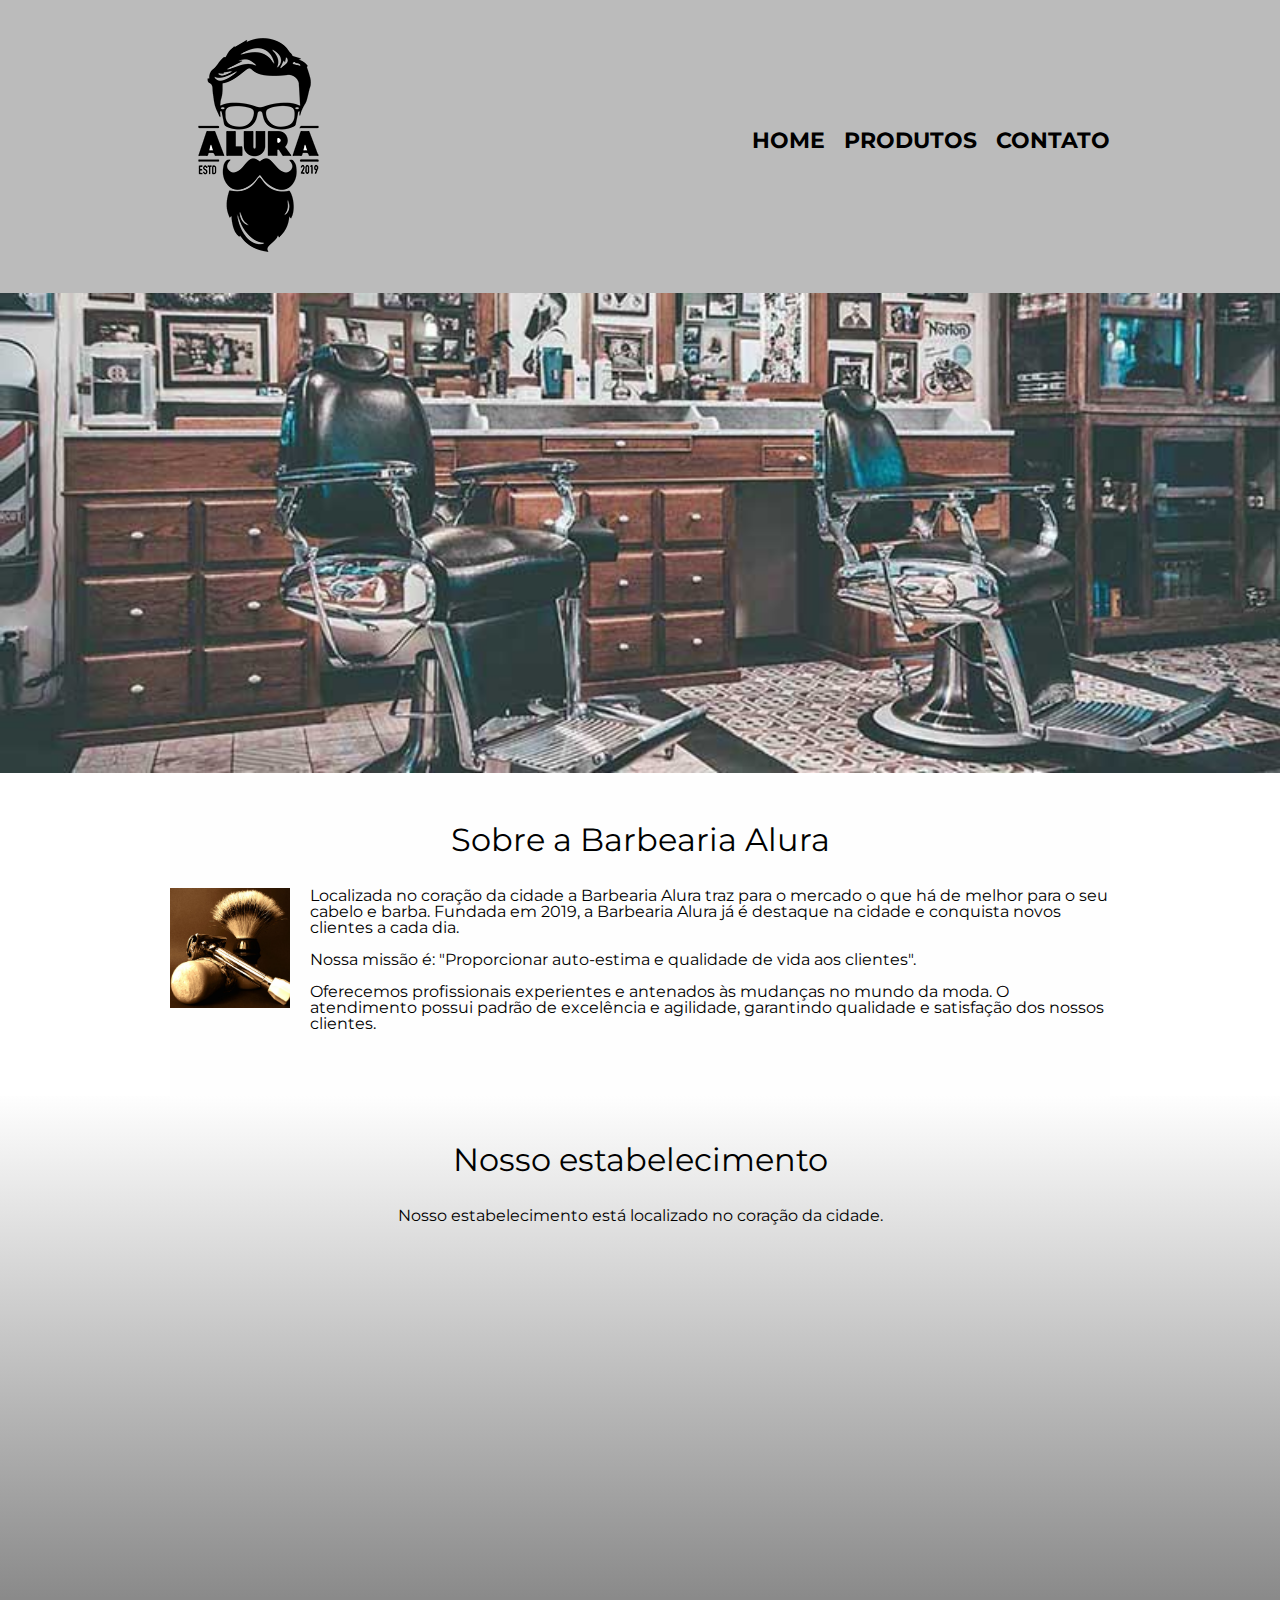
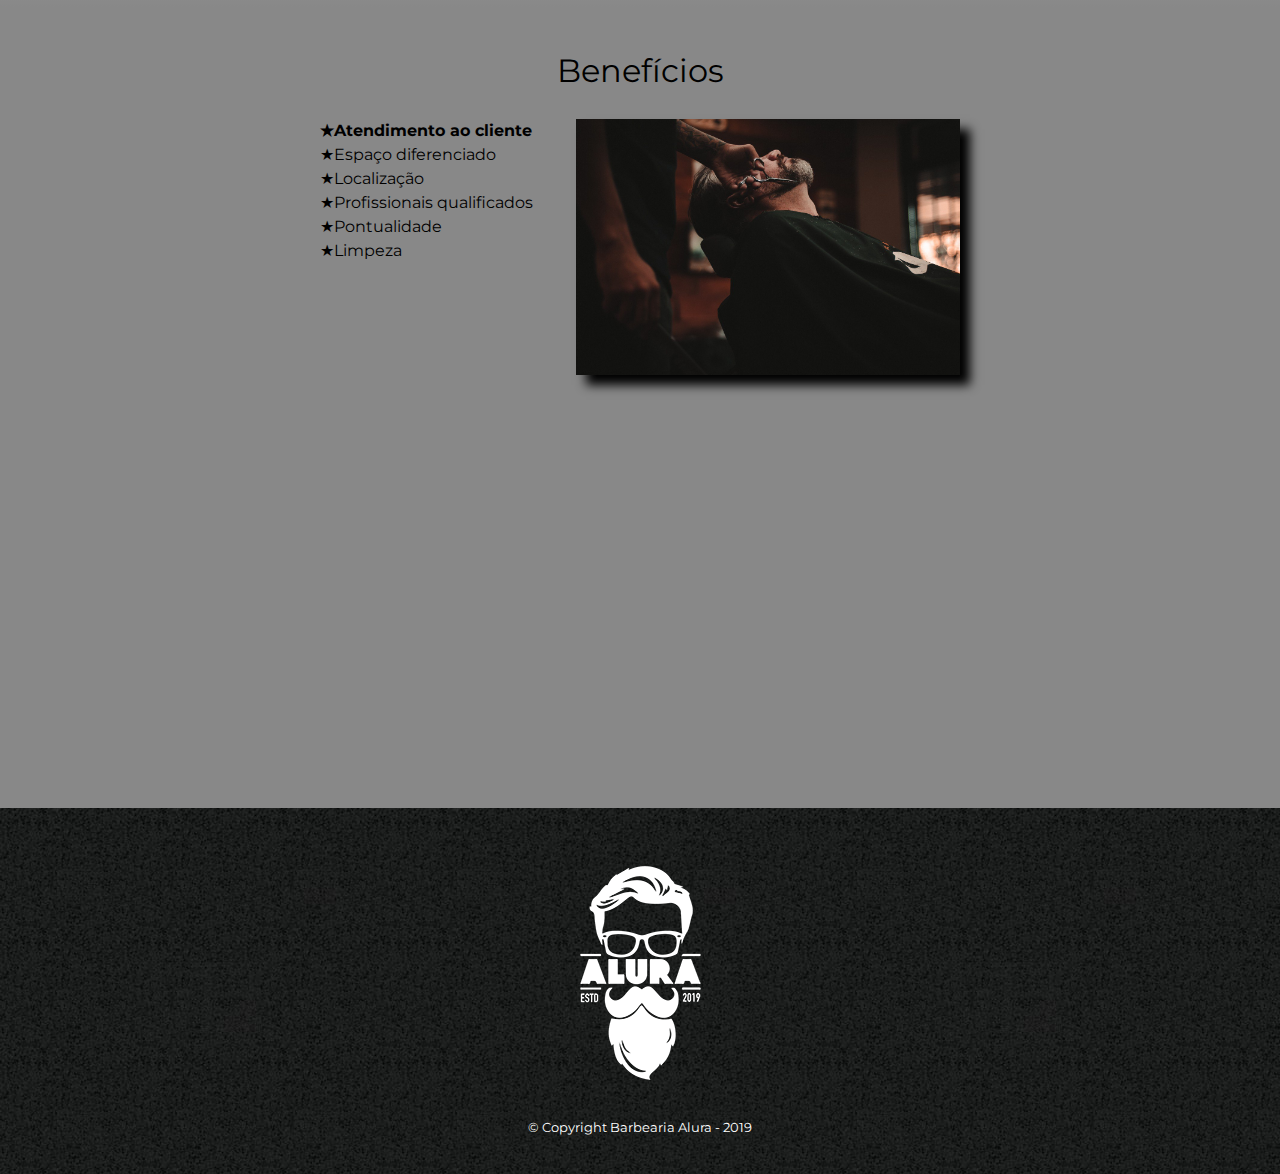
<file: Curso boticário/HTML5 e CSS3/index.html>
<!DOCTYPE html>
<html lang="pt-br">
    <head>
        <meta charset="UTF-8">
        <meta name="viewport" content="width=device-width">
        <title>Barbearia Alura</title>
        <link rel="stylesheet" href="reset.css">
        <link rel="stylesheet" href="style.css">
        <link href='https://fonts.googleapis.com/css?family=Montserrat' rel='stylesheet'>
    </head>
    <body>
        <header>
            <div class="caixa">
                <h1><img src="logo.png"></h1>
                <nav>
                    <ul>
                        <li class="navegacao"><a href="index.html">Home</a></li>
                        <li class="navegacao"><a href="produtos.html">Produtos</a></li>
                        <li class="navegacao"><a href="contato.html">Contato</a></li>
                    </ul>
                </nav>
            </div>
            
        </header>

        <img src="banner.jpg" class="banner">
        <main>
            <section class="principal">
                <h2 class="titulo-principal">Sobre a Barbearia Alura</h2>
                
                <img src="utensilios.jpg" alt="Utensilios de um Barbeiro" class="utensilios">
                <p>Localizada no coração da cidade a <strong>Barbearia Alura</strong> traz para o mercado o que há de melhor para o seu cabelo e barba. Fundada em 2019, a Barbearia Alura já é destaque na cidade e conquista novos clientes a cada dia.</p>
            
                <p id="missao"><em>Nossa missão é: <strong>"Proporcionar auto-estima e qualidade de vida aos clientes"</strong>.</em></p>
            
                <p>Oferecemos profissionais experientes e antenados às mudanças no mundo da moda. O atendimento possui padrão de excelência e agilidade, garantindo qualidade e satisfação dos nossos clientes.</p>
            </section>
            <section class="mapa">
                <h3 class="titulo-principal">Nosso estabelecimento</h3>
                <p>Nosso estabelecimento está localizado no coração da cidade.</p>
                <div class="mapa-conteudo"><iframe src="https://www.google.com/maps/embed?pb=!1m18!1m12!1m3!1d3657.1065561985406!2d-46.65609416511231!3d-23.5646162!2m3!1f0!2f0!3f0!3m2!1i1024!2i768!4f13.1!3m3!1m2!1s0x94ce59541c6c79c3%3A0x36b90a85f0f8cb33!2sGrupo%20Alura!5e0!3m2!1spt-BR!2sbr!4v1675262236628!5m2!1spt-BR!2sbr" width="100%" height="300" style="border:0;" allowfullscreen="" loading="lazy" referrerpolicy="no-referrer-when-downgrade"></iframe></div>
            </section>
            <section class="beneficios">
                <div class="conteudo-beneficios">
                    <h3 class="titulo-principal">Benefícios</h3>
                    <ul class="lista-beneficios">
                        <li class="item">Atendimento ao cliente</li>
                        <li class="item">Espaço diferenciado</li>
                        <li class="item">Localização</li>
                        <li class="item">Profissionais qualificados</li>
                        <li class="item">Pontualidade</li>
                        <li class="item">Limpeza</li>
                    </ul><img src="beneficios.jpg" class="imagem-beneficios">
                </div>
                
                <div class="video">
                <iframe width="100%" height="315" src="https://www.youtube.com/embed/SiGcMX5CVdk" title="YouTube video player" frameborder="0" allow="accelerometer; autoplay; clipboard-write; encrypted-media; gyroscope; picture-in-picture; web-share" allowfullscreen></iframe>
                </div>
            </section>
        </main>
    
        <footer>
            <img src="logo-branco.png" alt="Logo da Barbearia Alura">
            <p class="copyright"> &copy; Copyright Barbearia Alura - 2019</p>
        </footer>
    </body>
</html>
</file>
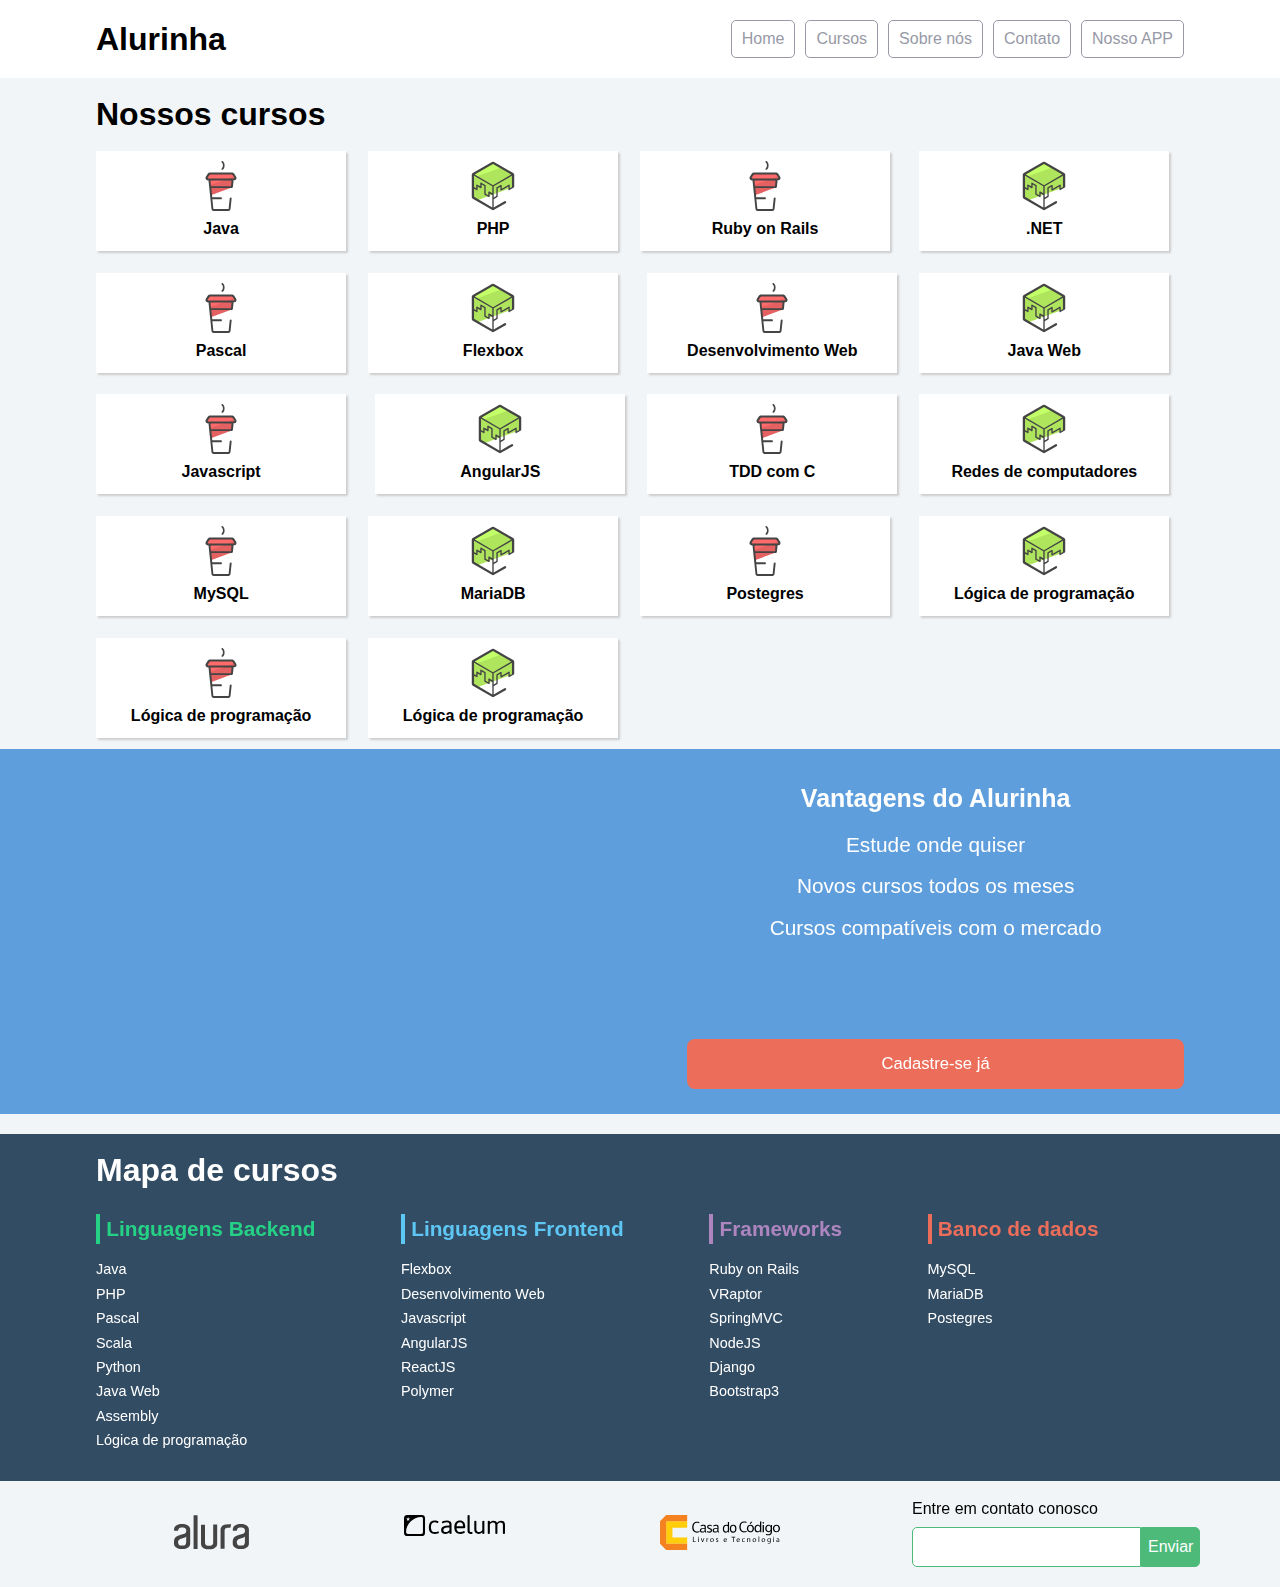
<file: Curso boticário/Flexbox/posicione-elementos-com-flexbox-809f39a39e473c574e3c6d9d9929626f8d1352fa/index.html>
<!doctype html>
<html>
<head>
	<meta charset="utf-8">
	<meta name="viewport" content="width=device-width, initial-scale=1">
	<title>Alurinha | Cursos online</title>
	<link rel="stylesheet" href="css/reset.css">
	<link rel="stylesheet" href="css/style.css">
	<link rel="stylesheet" href="css/flexbox.css">
</head>
<body>

	<header class="cabecalhoPrincipal">
		<div class="container">
			<h1 class="cabecalhoPrincipal-titulo">
				<a href="#">Alurinha</a>
			</h1>

			<nav class="cabecalhoPrincipal-nav">
				<a class="cabecalhoPrincipal-nav-link" href="#">Home</a>
				<a class="cabecalhoPrincipal-nav-link" href="#">Cursos</a>
				<a class="cabecalhoPrincipal-nav-link" href="#">Sobre nós</a>
				<a class="cabecalhoPrincipal-nav-link" href="#">Contato</a>
				<a class="cabecalhoPrincipal-nav-link cabecalhoPrincipal-nav-link-app" href="#">Nosso APP</a>
			</nav>
		</div>

	</header>

	<main class="conteudoPrincipal">
		<div class="container">
			<h2 class="subtitulo">Nossos cursos</h2>

			<nav>
				<ul class="conteudoPrincipal-cursos">
					<li class="conteudoPrincipal-cursos-link"><a href="#">Java</a></li>
					<li class="conteudoPrincipal-cursos-link"><a href="#">PHP</a></li>
					<li class="conteudoPrincipal-cursos-link"><a href="#">Ruby on Rails</a></li>
					<li class="conteudoPrincipal-cursos-link"><a href="#">.NET</a></li>
					<li class="conteudoPrincipal-cursos-link"><a href="#">Pascal</a></li>
					<li class="conteudoPrincipal-cursos-link"><a href="#">Flexbox</a></li>
					<li class="conteudoPrincipal-cursos-link"><a href="#">Desenvolvimento Web</a></li>
					<li class="conteudoPrincipal-cursos-link"><a href="#">Java Web</a></li>
					<li class="conteudoPrincipal-cursos-link"><a href="#">Javascript</a></li>
					<li class="conteudoPrincipal-cursos-link"><a href="#">AngularJS</a></li>
					<li class="conteudoPrincipal-cursos-link"><a href="#">TDD com C</a></li>
					<li class="conteudoPrincipal-cursos-link"><a href="#">Redes de computadores</a></li>
					<li class="conteudoPrincipal-cursos-link"><a href="#">MySQL</a></li>
					<li class="conteudoPrincipal-cursos-link"><a href="#">MariaDB</a></li>
					<li class="conteudoPrincipal-cursos-link"><a href="#">Postegres</a></li>
					<li class="conteudoPrincipal-cursos-link"><a href="#">Lógica de programação</a></li>
					<li class="conteudoPrincipal-cursos-link"><a href="#">Lógica de programação</a></li>
					<li class="conteudoPrincipal-cursos-link"><a href="#">Lógica de programação</a></li>
				</ul>
			</nav>
		</div>

		<section class="videoSobre">
			<div class="container">
				<iframe class="videoSobre-video" width="560" height="315" src="https://www.youtube.com/embed/bIlOsJzBVaY?list=PLh2Y_pKOa4UcF1BYPJR3EIMRi3nWAUxIp" frameborder="0" allowfullscreen></iframe>
				
				<div class="videoSobre-sobre">
					<h2 class="videoSobre-sobre-title">Vantagens do Alurinha</h2>
					<ul class="videoSobre-sobre-list">
						<li class="videoSobre-sobre-item">Estude onde quiser</li>
						<li class="videoSobre-sobre-item">Novos cursos todos os meses</li>
						<li class="videoSobre-sobre-item">Cursos compatíveis com o mercado</li>
					</ul>
					<button class="videoSobre-button">Cadastre-se já</button>
				</div>
			</div>
		</section>

	</main>

	<footer class="rodapePrincipal">
		<div class="container">

			<section class="rodapePrincipal-navMap">
				<h3 class="subtitulo">Mapa de cursos</h3>
				<nav class="rodapePrincipal-navMap-list">

					<h4 class="navmap-list-title navmap-list-title-backend">Linguagens Backend</h4>
					<a class="rodapePrincipal-navMap-link" href="#">Java</a>
					<a class="rodapePrincipal-navMap-link" href="#">PHP</a>
					<a class="rodapePrincipal-navMap-link" href="#">Pascal</a>
					<a class="rodapePrincipal-navMap-link" href="#">Scala</a>
					<a class="rodapePrincipal-navMap-link" href="#">Python</a>
					<a class="rodapePrincipal-navMap-link" href="#">Java Web</a>
					<a class="rodapePrincipal-navMap-link" href="#">Assembly</a>
					<a class="rodapePrincipal-navMap-link" href="#">Lógica de programação</a>

					<h4 class="navmap-list-title navmap-list-title-frontend">Linguagens Frontend</h4>
					<a class="rodapePrincipal-navMap-link" href="#">Flexbox</a>
					<a class="rodapePrincipal-navMap-link" href="#">Desenvolvimento Web</a>
					<a class="rodapePrincipal-navMap-link" href="#">Javascript</a>
					<a class="rodapePrincipal-navMap-link" href="#">AngularJS</a>
					<a class="rodapePrincipal-navMap-link" href="#">ReactJS</a>
					<a class="rodapePrincipal-navMap-link" href="#">Polymer</a>
					
					<h4 class="navmap-list-title navmap-list-title-framework">Frameworks</h4>
					<a class="rodapePrincipal-navMap-link" href="#">Ruby on Rails</a>
					<a class="rodapePrincipal-navMap-link" href="#">VRaptor</a>
					<a class="rodapePrincipal-navMap-link" href="#">SpringMVC</a>
					<a class="rodapePrincipal-navMap-link" href="#">NodeJS</a>
					<a class="rodapePrincipal-navMap-link" href="#">Django</a>
					<a class="rodapePrincipal-navMap-link" href="#">Bootstrap3</a>

					<h4 class="navmap-list-title navmap-list-title-bancoDeDados">Banco de dados</h4>
					<a class="rodapePrincipal-navMap-link" href="#">MySQL</a>
					<a class="rodapePrincipal-navMap-link" href="#">MariaDB</a>
					<a class="rodapePrincipal-navMap-link" href="#">Postegres</a>

				</nav>
			</section>

		</div>

		<section class="rodapePrincipal-patrocinadores">
			<div class="container">
				<ul class="rodapePrincipal-patrocinadores-list">
					<li>
						<a class="rodapePrincipal-patrocinadores-list-link patrocinadores-list-link-alura" href="#">
							<img src="img/logos/alura.svg" alt="Logo da Alura">
						</a>
					</li>
					<li>
						<a class="rodapePrincipal-patrocinadores-list-link patrocinadores-list-link-caelum" href="#">
							<img src="img/logos/caelum.svg" alt="Logo da Caelum">
						</a>
					</li>
					<li>
						<a class="rodapePrincipal-patrocinadores-list-link patrocinadores-list-link-casaDoCodigo" href="#">
							<img src="img/logos/cdc.svg" alt="Logo da Casa do Código">
						</a>
					</li>
				</ul>
				<form class="rodapePrincipal-contatoForm" action="#">
					<fieldset>
						<legend class="rodapePrincipal-contatoForm-legend" for="email-contato">Entre em contato conosco</legend>
						<div class="rodapePrincipal-contatoForm-fieldset"> 
							<input class="rodapePrincipal-contatoForm-emailInput" type="email" name="email-contato" id="email-contato">
							<button class="rodapePrincipal-contatoForm-submit" type="submit">Enviar</button>
						</div>
					</fieldset>
				</form>
			</div>
		</section>
	</footer>

</body>
</html>
</file>
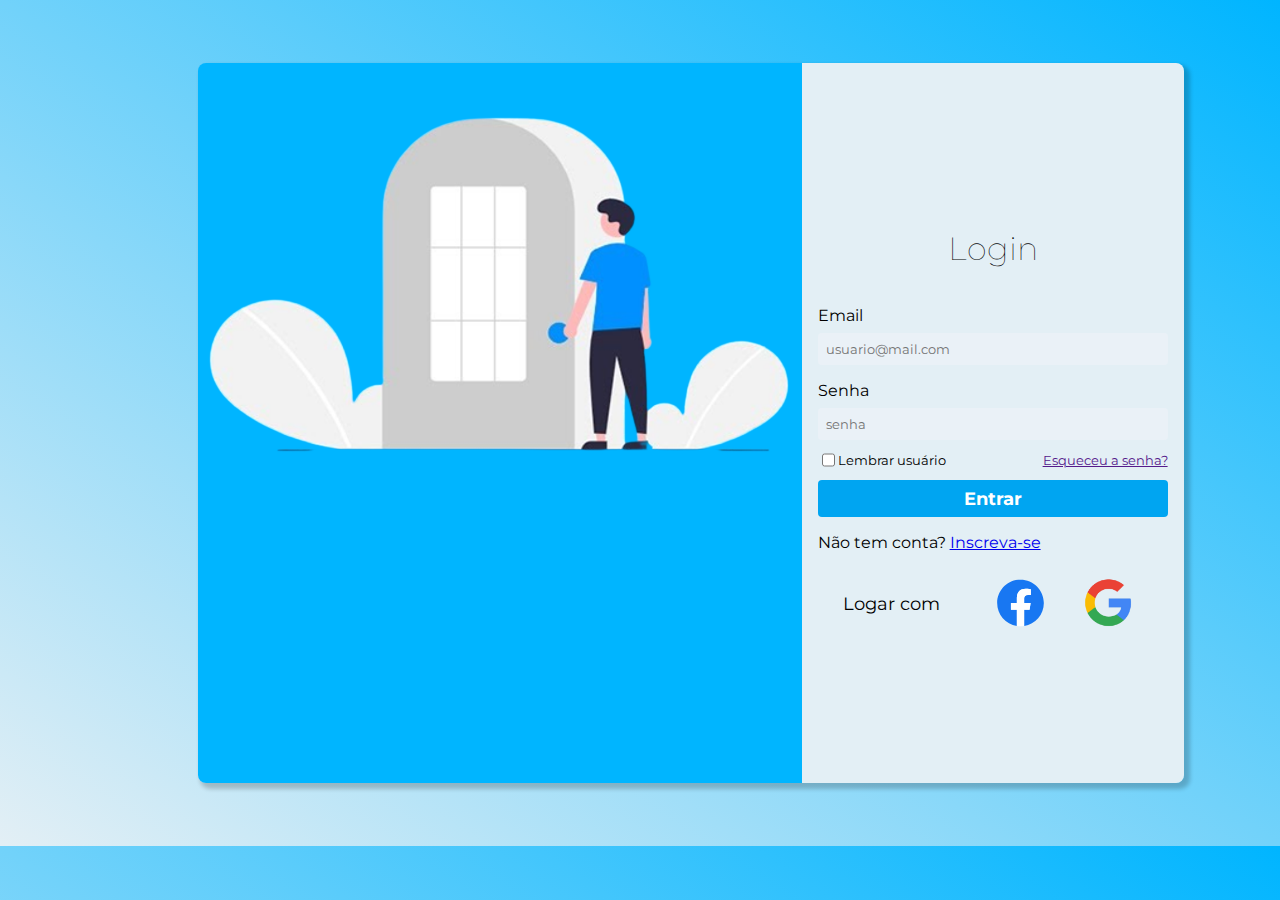
<file: login.html>
<!DOCTYPE html>
<html lang="pt-br">
<head>
    <meta charset="UTF-8">
    <meta http-equiv="X-UA-Compatible" content="IE=edge">
    <meta name="viewport" content="width=device-width, initial-scale=1.0">
    <link rel="stylesheet" href="login.css">
    <title>Login</title>
</head>
<body>
    <main>
        <div class="foto">
            <img src="imagem/foto.png" alt="" class="foto-imagem">
        </div>
        <div class="card">
            <div class="login">
                <h1>Login</h1>
                <label for="" class="login-input">
                    <p>Email</p>
                    <input type="email" placeholder="usuario@mail.com">
                </label>
                <label for="" class="login-input">
                    <p>Senha</p>
                    <input type="password" placeholder="senha">
                </label>
                <div class="login-usuario-recorrente">
                    <label for="">
                        <input type="checkbox" name="" id="">
                        <p>Lembrar usuário</p>
                    </label>
                    <a href="">Esqueceu a senha?</a>
                </div>
                <input type="button" value="Entrar" class="login-botao">
                <p class="login-cadastro">Não tem conta? <a href="#">Inscreva-se</a></p>
                <div class="entrar">
                    <p>Logar com</p>
                    <div class="entrar-logo">
                        <img src="imagem/logo-facebook.svg" alt="Logo Facebook" class="entrar-logo-imagem">
                        <img src="imagem/logo-google.png" alt="Logo Google" class="entrar-logo-imagem">
                    </div>
                </div>
            </div>
        </div>
    </main>
</body>
</html>
</file>
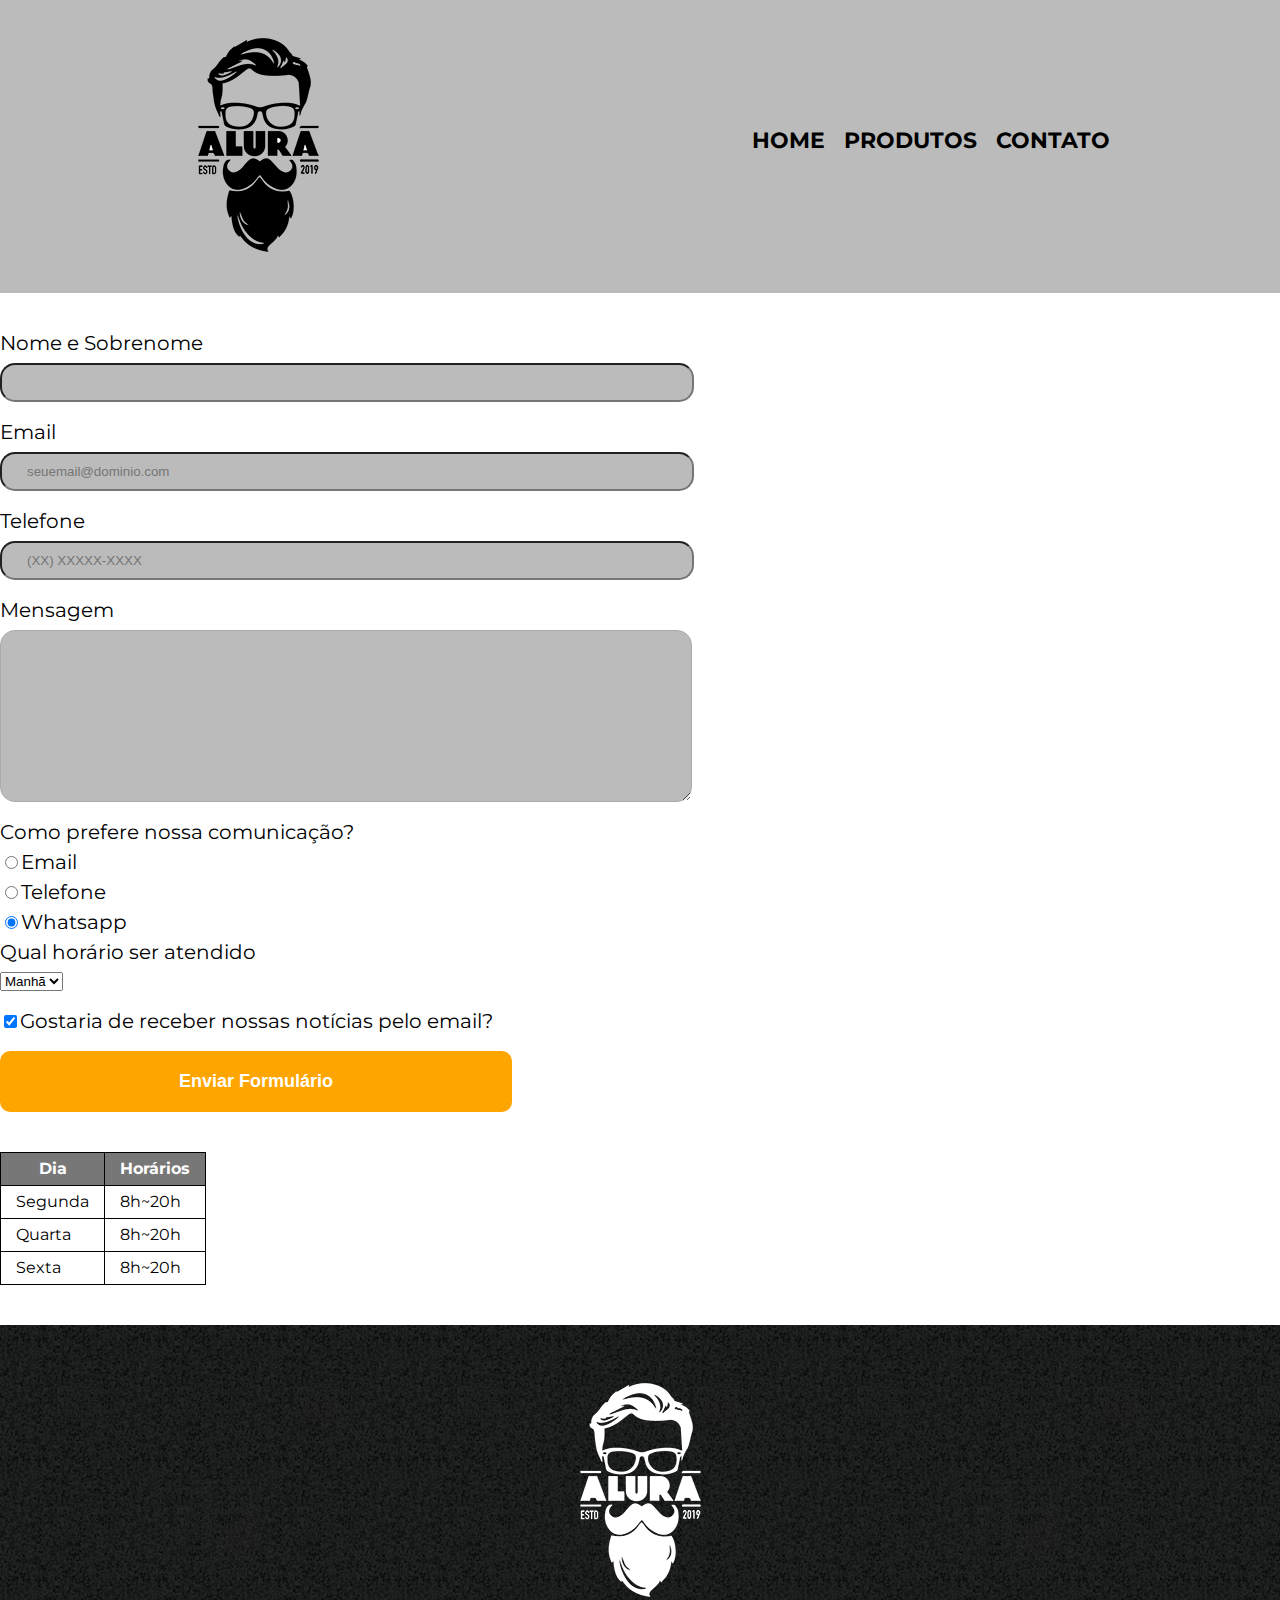
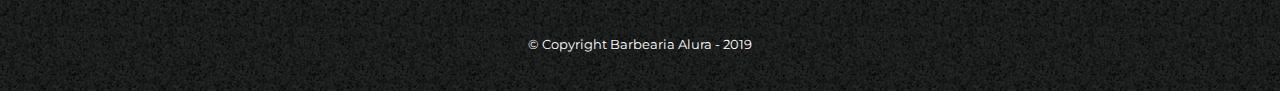
<file: Curso boticário/HTML5 e CSS3/contato.html>
<!DOCTYPE html>
<html lang="pt-br">
<head>
    <meta charset="UTF-8">
    <meta name="viewport" content="width=device-width">
    <title>Contato - Barbearia Alura</title>
    <link rel="stylesheet" href="reset.css">
    <link rel="stylesheet" href="style.css">
    <link href='https://fonts.googleapis.com/css?family=Montserrat' rel='stylesheet'>
</head>
<body>
    <header>
        <div class="caixa">
            <h1><img src="logo.png" alt="Logo da Barbearia Alura"></h1>
            <nav>
                <ul>
                    <li><a href="index.html">Home</a></li>
                    <li><a href="produtos.html">Produtos</a></li>
                    <li><a href="contato.html">Contato</a></li>
                </ul>
            </nav>
        </div>
    </header>
    <main>
        <form>
            <label for="nomesobrenome">Nome e Sobrenome</label>
            <input type="text" id="nomesobrenome" class="input-padrão" required>

            <label for="email">Email</label>
            <input type="email" id="email"class="input-padrão" required placeholder="seuemail@dominio.com">

            <label for="telefone">Telefone</label>
            <input type="tel" id="telefone" class="input-padrão" required placeholder="(XX) XXXXX-XXXX">

            <label for="mensagem">Mensagem</label>
            <textarea cols="70" rows="10" id="mensagem" class="input-padrão"></textarea>
            
            <fieldset>
                <legend>Como prefere nossa comunicação?</legend>
                
                <label for="com-email"><input type="radio" name="comunicacao" value="email" id="com-email">Email</label>
                
                <label for="com-telefone"><input type="radio" name="comunicacao" value="telefone" id="com-telefone">Telefone</label>
                
                <label for="com-whatsapp"><input type="radio" name="comunicacao" value="whatsapp" id="com-whatsapp" checked>Whatsapp</label>
                
            </fieldset>
            <fieldset>
                <legend>Qual horário ser atendido</legend>
                <select name="" id="">
                    <option value="">Manhã</option>
                    <option value="">Tarde</option>
                    <option value="">Noite</option>
                </select>
            </fieldset>
            <label class="checkbox"><input type="checkbox" checked>Gostaria de receber nossas notícias pelo email?</label>
            

            <input type="submit" value="Enviar Formulário" class="enviar">
        </form>
        <table>
            <thead>
                <th>Dia</th>
                <th>Horários</th>
            </thead>
            <tbody>
                <tr>
                    <td>Segunda</td>
                    <td>8h~20h</td>
                </tr>
                <tr>
                    <td>Quarta</td>
                    <td>8h~20h</td>
                </tr>
                <tr>
                    <td>Sexta</td>
                    <td>8h~20h</td>
                </tr>
            </tbody>
        </table>
    </main>
    <footer>
        <img src="logo-branco.png" alt="Logo da Barbearia Alura">
        <p class="copyright"> &copy; Copyright Barbearia Alura - 2019</p>
    </footer>
</body>
</html>
</file>
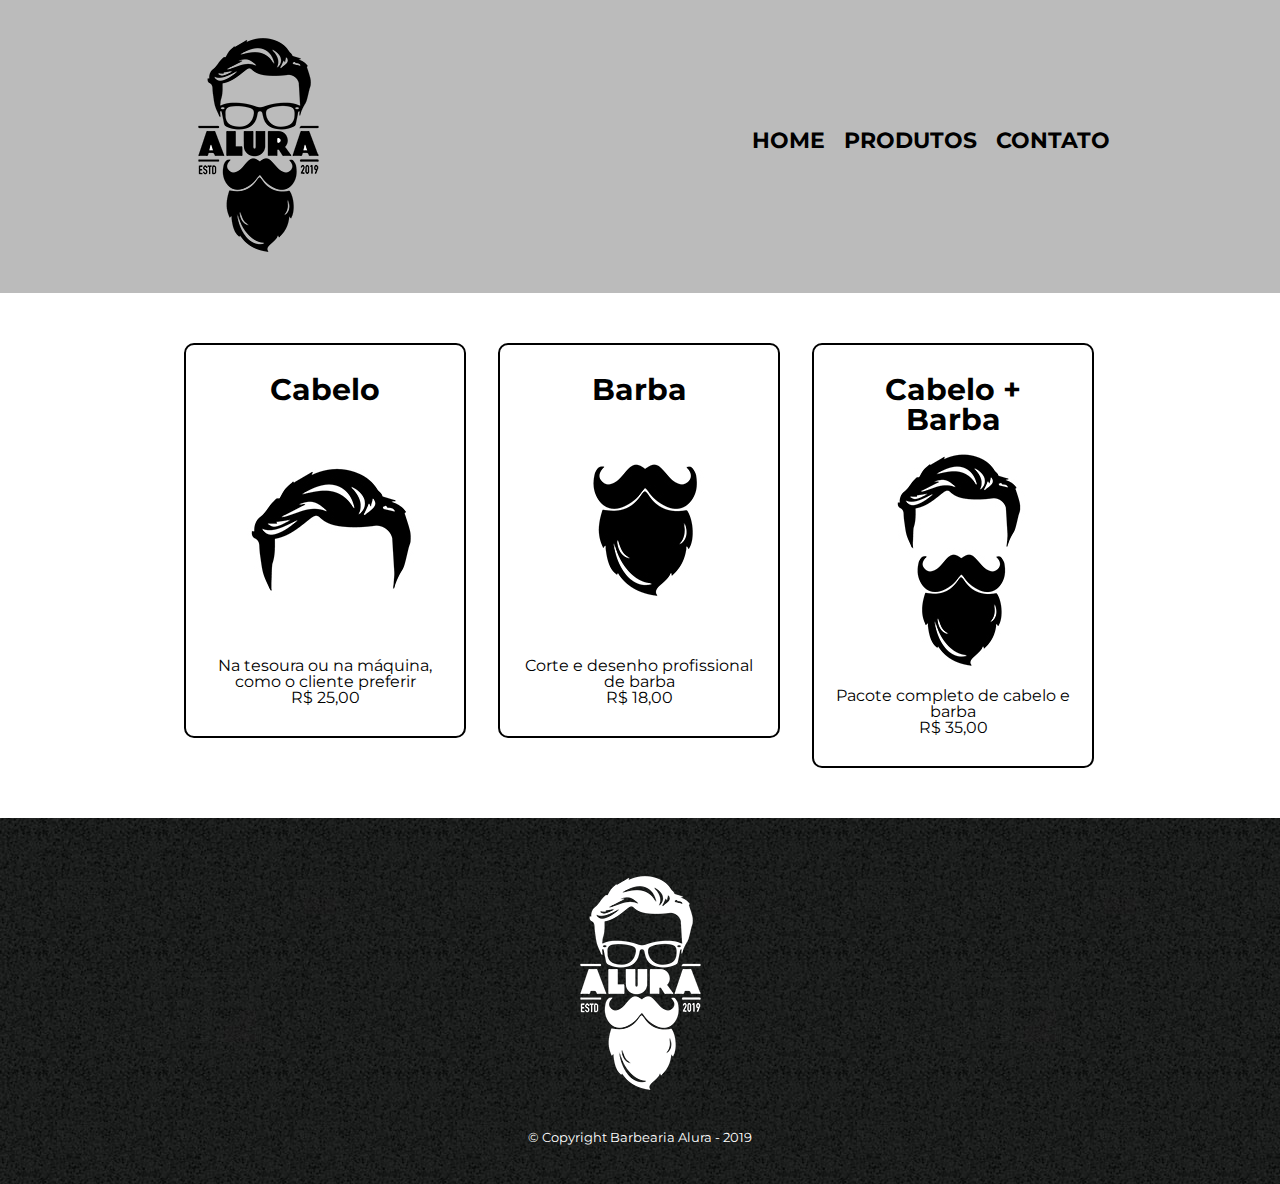
<file: Curso boticário/HTML5 e CSS3/produtos.html>
<!DOCTYPE html>
<html lang="pt-br">
<head>
    <meta charset="UTF-8">
    <meta name="viewport" content="width=device-width">
    <title>Produtos - Barbearia Alura</title>
    <link rel="stylesheet" href="reset.css">
    <link rel="stylesheet" href="style.css">
    <link href='https://fonts.googleapis.com/css?family=Montserrat' rel='stylesheet'>
</head>
<body>
    <header>
        <div class="caixa">
            <h1><img src="logo.png"></h1>
        <nav>
            <ul>
                <li><a href="index.html">Home</a></li>
                <li><a href="produtos.html">Produtos</a></li>
                <li><a href="contato.html">Contato</a></li>
            </ul>
        </nav>
        </div>
        
    </header>
    <main>
        <ul class="produtos">
            <li>
                <h2>Cabelo</h2>
                <img src="cabelo.jpg">
                <p class="produtos-descricao">Na tesoura ou na máquina, como o cliente preferir</p>
                <p class="produtos-preco">R$ 25,00</p>
            </li>
            <li>
                <h2>Barba</h2>
                <img src="barba.jpg">
                <p class="produtos-descricao">Corte e desenho profissional de barba</p>
                <p class="produtos-preco">R$ 18,00</p>
            </li>
            <li>
                <h2>Cabelo + Barba</h2>
                <img src="cabelo+barba.jpg">
                <p class="produtos-descricao">Pacote completo de cabelo e barba</p>
                <p class="produtos-preco">R$ 35,00</p>
            </li>
        </ul>
    </main>
    <footer>
        <img src="logo-branco.png">
        <p class="copyright"> &copy; Copyright Barbearia Alura - 2019</p>
    </footer>
</body>
</html>
</file>
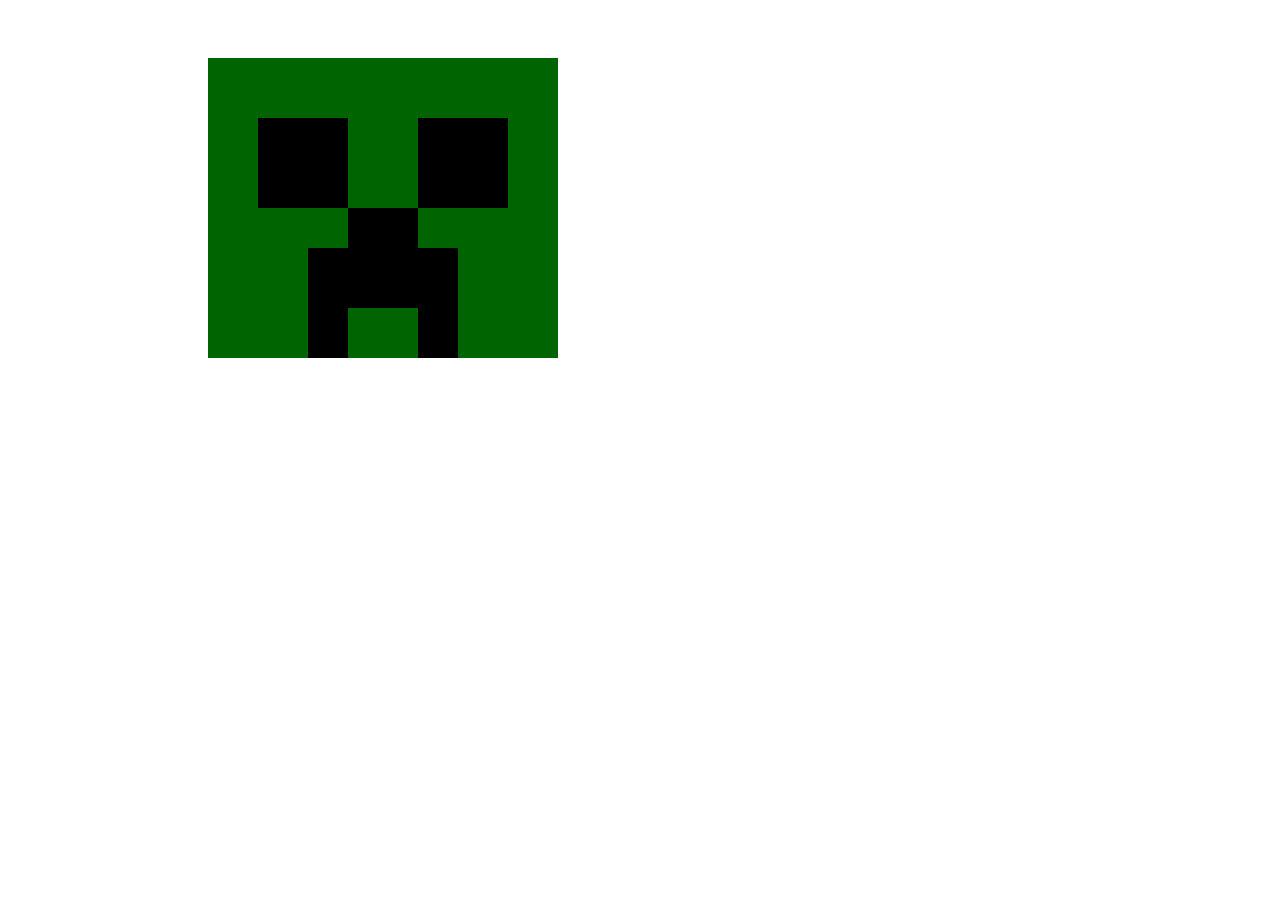
<file: Curso boticário/Javascript/creeper.html>
<!DOCTYPE html>
<html lang="pt-br">
<head>
    <meta charset="UTF-8">
    <meta http-equiv="X-UA-Compatible" content="IE=edge">
    <meta name="viewport" content="width=device-width, initial-scale=1.0">
    <title>Creeper</title>
</head>
<body>
    <canvas width="600" height="400"></canvas>
    <script>
        var pincel=document.querySelector('canvas').getContext('2d');
        pincel.fillStyle='darkgreen'
        pincel.fillRect(200,50,350,300)

        pincel.fillStyle='black'
        pincel.fillRect(250,110,90,90)
        pincel.fillRect(410,110,90,90)

        pincel.fillRect(340,200,70,100)

        pincel.fillRect(300,240,40,110)
        pincel.fillRect(410,240,40,110)
    </script>
</body>
</html>
</file>
<file: Curso boticário/HTML5 e CSS3/style.css>
body{
	font-family: 'Montserrat';
}
header {
	background: #BBBBBB;
	padding: 20px 0;
}

.caixa {
	position: relative;
	width: 940px;
	margin: 0 auto;
}

nav {
	position: absolute;
	top: 110px;
	right: 0;
}

nav li {
	display: inline;
	margin: 0 0 0 15px;
}

nav a {
	text-transform: uppercase;
	color: #000000;
	font-weight: bold;
	font-size: 22px;
	text-decoration: none;
}

nav a:hover {
	color: #C78C19;
	text-decoration: underline;
}

.produtos {
	width: 940px;
	margin: 0 auto;
	padding: 50px 0;
}

.produtos li {
	display: inline-block;
	text-align: center;
	width: 30%;
	vertical-align: top;
	margin: 0 1.5%;
	padding: 30px 20px;
	box-sizing: border-box;
	border: 2px solid #000000;
	border-radius: 10px;
}

.produtos li:hover {
	border-color: #C78C19;
}

.produtos li:active {
	border-color: #088C19;	
}

.produtos li:hover h2 {
	font-size: 34px;
}

.produtos h2 {
	font-size: 30px;
	font-weight: bold;
}

.produto-descricao {
	font-size: 18px;
}

.produto-preco {
	font-size: 22px;
	font-weight: bold;
	margin-top: 10px;
}

footer {
	text-align: center;
	background: url("bg.jpg");
	padding: 40px 0;
}

.copyright {
	color: #FFFFFF;
	font-size: 13px;
	margin: 20px 0 0;
}

/* Página de contato */
.contato {
	width: 940px;
	margin: 40px auto;
}

.contato label, .input-group legend {
	display: block;
	margin: 0 0 5px;
	font-size: 20px;
}

.campo-padrao, textarea {
	display: block;
	margin: 0 0 30px;
	padding: 10px 20px;
	width: 50%;
	border: 1px solid #aaa;
}

.input-group {
	margin: 0 0 20px;
}

.newsletter {
	margin: 0 0 20px;
}

.botao {
	margin: 20px 0 0;
	width: 30%;
	padding: 10px 20px;
	font-size: 24px;
	display: inline-block;
	background: orange;
	color: white;
	border: none;
	border-radius: 5px;
	transition: 1s;
}

.botao:hover {
	cursor: pointer;
	transform: scale(1.2);	
}

.funcionamento {
	width: 940px;
	margin: 0 auto 40px;
}

table {
	margin: 10px 0 0;
}

th  {
	background: #777777;
	color: #FFFFFF;
}


td, th {
	border: 1px solid #000000;
	padding: 5px 20px;
}

form{
	margin: 40px 0;
}

form label, form legend{
	display: block;
	margin: 0 0 10px;
	font-size: 20px;
}

.input-padrão{
	display: block;
	margin: 0 0 20px;
	padding: 10px 25px;
	width: 50%;
	border-radius: 15px;
	background: #BBBBBB;
	color: white;
}
.checkbox{
	margin: 20px 0;
}
.enviar{
	width: 40%;
	padding: 20px 0;
	border: none;
	border-radius: 10px;
	background: orange;
	transition: 500ms all;
	color: white;
	font-size: 18px;
	font-weight: bold;
	cursor: pointer;
}
.enviar:hover{
	background: orangered;
	transform: scale(1.2);
}
table{
	margin: 20px 0 40px;
}
thead{
	background: #555555;
	color: white;
	font-weight: bold;
}
td, th {
    border: 1px solid #000000;
    padding: 8px 15px;
}

.banner{
	width: 100%;
}

.titulo-principal{
	text-align: center;
	font-size: 2em;
	margin-bottom: 1em;
	clear: left;
}
.utensilios{
	width: 120px;
	float: left;
	margin: 0 20px 20px 0;
}
.principal{
	padding: 3em 0;
    background: #FEFEFE;
    width: 940px;
    margin: 0 auto;
}
.principal p{
	margin-bottom: 1em;
}

.titulo-principal strong{
	font-weight: bold;
}
.titulo-principal em{
	font-style: italic;
}
.lista{
	display: inline-block;
}

.video{
	width: 560px;
	margin: 2em auto;
}
.mapa{
	padding: 3em 0;
	background: linear-gradient(#FEFEFE,#888888);
}
.mapa p {
	margin-bottom: 2em;
	text-align: center;
}
.mapa-conteudo{
	width: 940px;
    margin: 0 auto;
}
.beneficios {
    padding: 3em 0;
    background: #888888;
}

.conteudo-beneficios {
    width: 640px;
    margin: 0 auto;
}

.lista-beneficios {
    width: 40%;
    display: inline-block;
    vertical-align: top;
}

.item {
    line-height: 1.5;
}

.item:first-child {
    font-weight: bold;
}
.item:before {
    content: "★";
}

.imagem-beneficios {
    width: 60%;
	opacity: 1;
	transition: 400ms;
	box-shadow: 10px 10px 10px black;
}
.imagem-beneficios:hover{
	opacity: 0.3;
}

@media screen and (max-width: 480px) {
    .caixa, .principal, .conteudo-beneficios, .mapa-conteudo, .video {
        width: auto;
    }

    h1 {
        text-align: center;
    }

    nav {
        position: static;
		margin: 0 auto;
		text-align: center;
    }
	nav li{
		margin: 5px;
	}

    .lista-beneficios, .imagem-beneficios {
        width: 100%;
    }
	.principal,.mapa,.beneficios{
		padding: 1em;
	}
	form{
		width: auto;
		padding: 0 1em;
	}
	.input-padrão{
		width: 75%;
	}
	table{
		margin: 1em auto;
	}
	.enviar{
		width: 80%;
		margin: 0 auto;
	}
	.enviar:hover{
		background: orangered;
		transform: scale(1);
	}
	.produtos{
		width: auto;
	}
	.produtos li{
		display: block;
		margin: 2em 1em;
		width: auto;
		padding: 30px 1em;
	}

}
</file>
<file: Curso boticário/Flexbox/posicione-elementos-com-flexbox-809f39a39e473c574e3c6d9d9929626f8d1352fa/css/style.css>
body {
	background-color: #F2F5F7;
	font-family: 'Open Sans',Arial,sans-serif;
}

.container {
	width: 94%;
	margin: 0 auto;
}

.cabecalhoPrincipal {
	background-color: #FFF;
	padding: 20px 0;
}

.cabecalhoPrincipal-titulo {
	font-weight: bold;
	font-size: 2em;
	margin-bottom: 20px;
}

.cabecalhoPrincipal-titulo a {
	text-decoration: none;
	color: inherit;
}

.cabecalhoPrincipal-nav-link {
	padding: 10px;
	margin-bottom: 10px;
	color: #9799A6;
	background-color: #FFF;
	text-decoration: none;
	transition: .5s;
	display: block;

	border-bottom: 1px solid #9799A6;
}

.conteudoPrincipal {
	margin-top: 20px;
	margin-bottom: 20px;
}

.subtitulo {
	font-weight: bold;
	font-size: 32px;
	margin-bottom: 10px;
	text-align: center;
}

.conteudoPrincipal-cursos-link {
	height: 100px;
	background-color: #FFF;
	text-align: center;
	margin: 1%;
	transition: .3s;
	box-shadow: 2px 2px 2px #CCC;
	position: relative;
}

.conteudoPrincipal-cursos-link a {
	text-decoration: none;
	color: #000;
	font-weight: bold;
	display: block;
	width: 100%;
	height: 100%;
	position: absolute;
	top: 0;
	left: 0;
}

.conteudoPrincipal-cursos-link:hover {
	box-shadow: 4px 4px 4px #CCC;
}

.conteudoPrincipal-cursos-link a:before {
	content: '';
	display: block;
	width: 50px;
	height: 50px;
	margin: 10px auto;
}

.conteudoPrincipal-cursos-link:nth-child(even) a:before {
	background: url(../img/background1.svg) no-repeat;	
}

.conteudoPrincipal-cursos-link:nth-child(odd) a:before {
	background: url(../img/background2.svg) no-repeat;
}


.rodapePrincipal {
	background-color: #324C64;
	padding-top: 20px;
}

.rodapePrincipal .subtitulo {
	color: #FFF;
}

.rodapePrincipal-navMap-link {
	text-decoration: none;
	color: #FFF;
	margin-top: 10px;
}

.rodapePrincipal-navMap-link {
	font-size: .9em;
}

.navmap-list-title {
	font-weight: 700;
	font-size: 1.3em;
	margin: .9em 0;
	padding-left: .3em;
	padding-top: .2em;
	padding-bottom: .2em;
}

.navmap-list-title + .rodapePrincipal-navMap-link {
	margin-top: 0;
}

.navmap-list-title-bancoDeDados { color: #EC6E5A; border-left: 4px solid #EC6E5A; }
.navmap-list-title-framework { color: #AD85BF; border-left: 4px solid #AD85BF; }
.navmap-list-title-frontend { color: #5EC6F3; border-left: 4px solid #5EC6F3; }
.navmap-list-title-backend { color: #25D285; border-left: 4px solid #25D285; }

.rodapePrincipal-patrocinadores {
	margin-top: 30px;
	background: #F2F5F7;
	padding: 20px 0;
}

.rodapePrincipal-contatoForm {
	margin-top: 20px;
	text-align: center;
}

.rodapePrincipal-contatoForm label[for=email-contato] {
	font-weight: bold;
	font-size: 14px;
	color: #000;
	margin-bottom: 5px;
	display: block;
}

.rodapePrincipal-contatoForm-emailInput {
	border-top-left-radius: 5px;
	border-bottom-left-radius: 5px;
	padding: 10px;
}

.rodapePrincipal-contatoForm-submit {
	border-top-right-radius: 5px;
	border-bottom-right-radius: 5px;
	background-color: #4DBA7A;
	color: #FFF;
	cursor: pointer;
	
}

.rodapePrincipal-contatoForm-submit,
.rodapePrincipal-contatoForm-emailInput {
	outline: 0;
	border: 1px solid #4DBA7A;
	box-sizing: border-box;
	font-size: 16px;
}

.videoSobre {
	background-color: #5E9EDC;
	padding: 25px 0;

}

.videoSobre-video {
	max-width: 100%;
}

.videoSobre .container {
	color: #FFF;
}

.videoSobre-sobre-title {
	font-size: 1.2em;
	font-weight: bolder;
}

.videoSobre-sobre {
	font-size: 1.3em;
	line-height: 2;
}

.videoSobre-button {
	border-radius: 8px;
	background-color: #ec6e5a;
	display: block;
	color: #FFF;
	border: none;
	height: 50px;
	font-size: .8em;
	outline: none;
}

.rodapePrincipal-contatoForm-legend {
	margin-bottom: 10px;
}

@media(min-width: 769px) {

	.container {
		width: 85%;	
	}

	.subtitulo {
		text-align: left;
	}

	.cabecalhoPrincipal-nav-link {
		border-radius: 5px;
		border: 1px solid #9799A6;
	}

	.cabecalhoPrincipal-nav-link:hover {
		color: #FFF;
		background-color: #9799A6;
	}

	.cabecalhoPrincipal-titulo {
		margin: 0;
	}

	.cabecalhoPrincipal-nav {
		width: auto;
	}

	.cabecalhoPrincipal-nav-link {
		width: auto;
		margin: 0 0 0 10px;
	}

	.rodapePrincipal-contatoForm {
		margin-top: 0;
		text-align: left;
	}

	.conteudoPrincipal-cursos-link:nth-child(3n) {
		margin-right: 0;
	}

	.conteudoPrincipal-cursos-link:nth-child(3n+1) {
		margin-left: 0;
	}

}

@media(min-width: 1000px) {
	.conteudoPrincipal-cursos-link {
		margin: 1.333%;
	}

	.conteudoPrincipal-cursos-link:nth-child(3n) {
		margin-right: 1.33%;
	}

	.conteudoPrincipal-cursos-link:nth-child(3n+1) {
		margin-left: 1.333%;
	}

	.conteudoPrincipal-cursos-link:nth-child(4n) {
		margin-right: 0;
	}

	.conteudoPrincipal-cursos-link:nth-child(4n+1) {
		margin-left: 0;
	}

	.videoSobre-sobre {
		margin-left: 1.5em;
	}

}
</file>
<file: Curso boticário/Flexbox/posicione-elementos-com-flexbox-809f39a39e473c574e3c6d9d9929626f8d1352fa/css/flexbox.css>
.cabecalhoPrincipal .container{
    display: flex;
    justify-content: space-between;
    align-items: center;
}
.cabecalhoPrincipal-nav{
    display: flex;
}
.rodapePrincipal-patrocinadores .container{
    display: flex;
    justify-content: space-between;
    align-items: center;
}

.rodapePrincipal-patrocinadores-list{
    display: flex;
    justify-content: space-around;
    width: 70%;
    margin-right: 5%;
}
.rodapePrincipal-contatoForm {
	width: 25%;
}
.rodapePrincipal-contatoForm-fieldset{
    display: flex;
}
.rodapePrincipal-navMap-list{
    display: flex;
    height: 255px;
    flex-flow: column wrap;
}

.conteudoPrincipal-cursos{
    display: flex;
    flex-wrap: wrap;
}
.conteudoPrincipal-cursos-link{
    width: 23%;
    margin: 1%;
}
.conteudoPrincipal-cursos-link:nth-child(4n){
    margin-right: 0;
}
.conteudoPrincipal-cursos-link:nth-child(4n+1){
    margin-left: 0;
}
.videoSobre .container{
    display: flex;
}
.videoSobre-sobre{
    display: flex;
    flex-direction: column;
    text-align: center;
    flex-grow: 2;
}
.videoSobre-sobre-list{
    flex-grow: 1;
}
.videoSobre-video{
    flex-shrink: 2;
}
@media screen and (max-width: 768px) {
    .cabecalhoPrincipal .container{
        flex-direction: column;
        align-items: initial;
        text-align: center;
    }
    .cabecalhoPrincipal-nav{
        flex-direction: column;
    }
    .rodapePrincipal-navMap-list{
        height: auto;
    }
    .rodapePrincipal-patrocinadores .container{
        flex-direction: column;
        align-items: center;
    }
    .rodapePrincipal-contatoForm{
        width: 100%;
    }
    .rodapePrincipal-contatoForm-fieldset{
        justify-content: center;
    }
    .conteudoPrincipal-cursos-link{
        width: 100%;
    }
    .rodapePrincipal-patrocinadores .container .rodapePrincipal-patrocinadores-list{
        width: 100%;
        margin: 0;
    }
    .cabecalhoPrincipal-nav-link-app {
        order: -1;
      }
    .videoSobre .container{
        flex-direction: column;
    }
    .videoSobre-video{
        width: 100%;
    }
}
</file>
<file: login.css>
@import url('https://fonts.googleapis.com/css2?family=Montserrat:wght@300;400;700&display=swap');

:root{
    --cinza-input:#EAF1F7;
    --azul-botao:#00A5F1;
    --azul-fundo:#00B5FF;
    --branco-fundo:#E3EFF5;
    --espaco-pequeno:8px;
    --espaco-medio:16px;
    --espaco-grande:32px;
    --fonte:'Montserrat', sans-serif;
    --teste:0;
}
body{
    font-family: var(--fonte);
    background-image: linear-gradient(to bottom left,var(--azul-fundo) ,var(--branco-fundo));
}
main{
    display: flex;
    margin: 5% 15%;
    justify-content: center;
    width: fit-content;
    box-shadow: 4px 4px 4px 2px rgba(0, 0, 0, 0.2);
    border-radius: 8px;
    overflow: hidden;
    height: 80vh;
}

.card{
    width: fit-content;
    display: flex;
    align-items: center;
    background: var(--branco-fundo);
}
.login{
    display: flex;
    flex-direction: column;
    width: 350px;
    margin: 0 var(--espaco-medio);

}
.login h1{
    text-align: center;
    font-weight: lighter;
}

.login-input p{
    margin-bottom: var(--espaco-pequeno);
}
.login-input input{
    border:none;
    background-color: var(--cinza-input);
    width: 100%;
    padding: var(--espaco-pequeno);
    box-sizing: border-box;
    font-family: var(--fonte);
    outline: none;
    border-radius: 4px;
}

.login-usuario-recorrente{
    display: flex;
    flex-direction: row;
    align-items: center;
    justify-content: space-between;
    font-size: 0.8em;
}

.login-usuario-recorrente label{
    display: flex;
    flex-direction: row;
}
.login-botao{
    color: white;
    background: var(--azul-botao);
    border: none;
    border-radius: 4px;
    padding: var(--espaco-pequeno);
    box-sizing: border-box;
    font-family: var(--fonte);
    font-weight: bold;
    font-size: 1.1em;
}

.entrar{
    display: flex;
    align-items: center;
    justify-content: space-between;
    width: 300px;
    margin: 0 auto;
}
.entrar p{
    font-size: 1.15em;
}
.entrar-logo{
    height: 70px;
    display: flex;
}
.foto{
    background: var(--azul-fundo);
}
</file>
